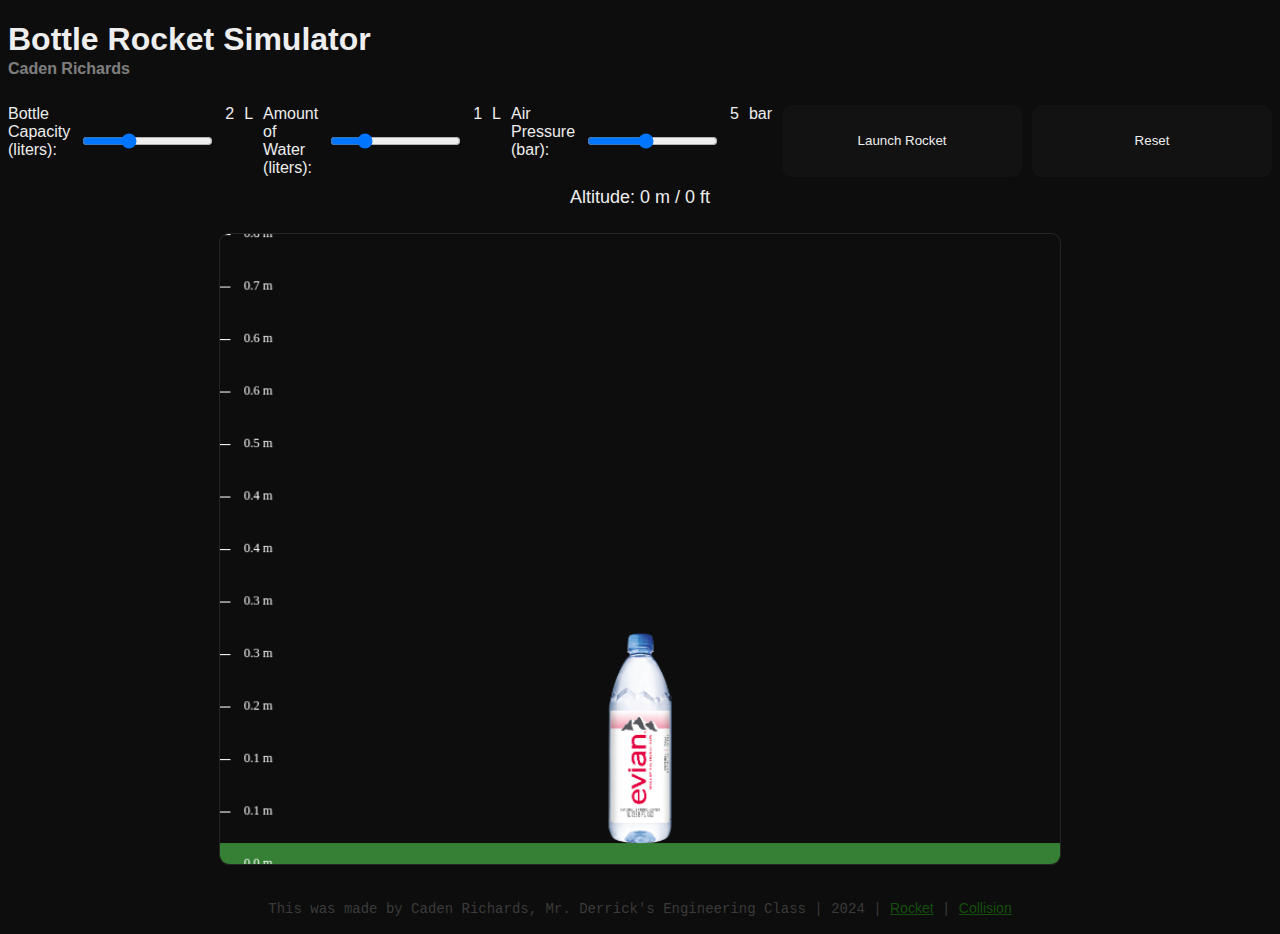
<file: index.html>
<!DOCTYPE html>
<html>

<head>
    <title>Bottle Rocket Simulator</title>
    <link rel="stylesheet" href="style.css">
    <script defer src="bottle.js"></script>
    <meta name="description" content="5/22/2024 Bottle Rocket Simulator - For Engineering Class">
    <meta name="author" content="Caden Richards">
    <meta name="viewport" content="width=device-width, initial-scale=1.0">
</head>

<body>
    <h1 class="title">Bottle Rocket Simulator</h1>
    <h2 class="name">Caden Richards</h2>
    <div id="controls">
        <label for="bottleSize">Bottle Capacity (liters):</label>
        <input type="range" id="bottleSize" min="1" max="4" step="1" value="2" oninput="updateRocketProperties()">
        <span id="bottleSizeLabel">2</span> L
        <br>
        <label for="waterAmount">Amount of Water (liters):</label>
        <input type="range" id="waterAmount" min="0.1" max="4" step="0.1" value="1" oninput="updateRocketProperties()">
        <span id="waterAmountLabel">1</span> L
        <br>
        <label for="airPressure">Air Pressure (bar):</label>
        <input type="range" id="airPressure" min="1" max="10" step="0.1" value="5" oninput="updateRocketProperties()">
        <span id="airPressureLabel">5</span> bar
        <br>
        <button onclick="launchRocket()">Launch Rocket</button>
        <button onclick="resetRocket()">Reset</button>
    </div>
    <div id="altitudeDisplay">Altitude: 0 m / 0 ft</div>
    <canvas id="canvas" width="800" height="600"></canvas>
    <footer>
        This was made by Caden Richards, Mr. Derrick's Engineering Class | 2024 | <a href="./rocket.html">Rocket</a> |
        <a href="./collision.html">Collision</a>
    </footer>
</body>

</html>
</file>
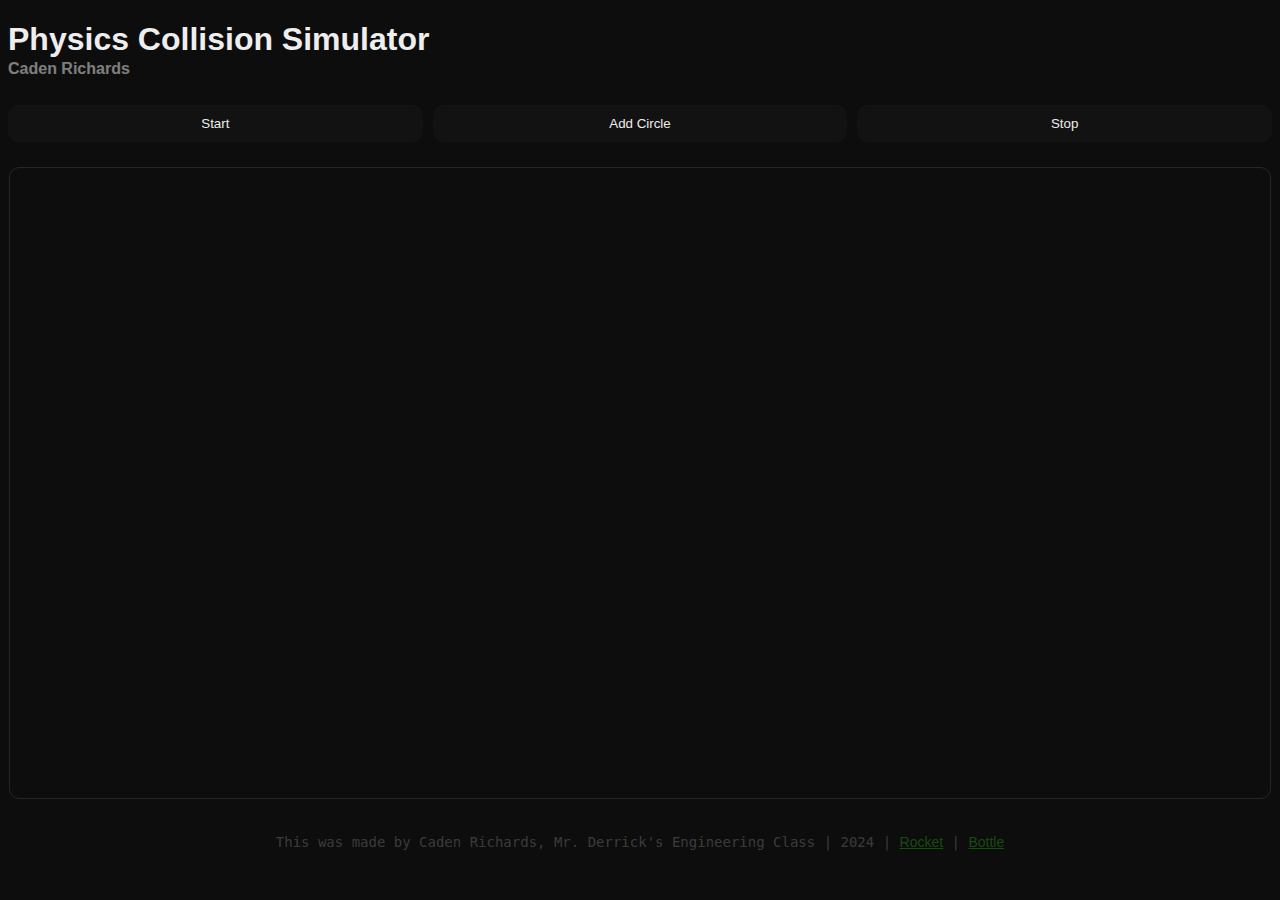
<file: collision.html>
<!DOCTYPE html>
<html>

<head>
    <title>Physics Collision Simulator</title>
    <link rel="stylesheet" href="style.css">
    <script defer src="collision.js"></script>
    <meta name="description" content="5/22/2024 Physics Collision Simulator - For Engineering Class">
    <meta name="author" content="Caden Richards">
    <meta name="viewport" content="width=device-width, initial-scale=1.0">
    <meta name="theme-color" content="#0d0d0d" />
</head>

<body>
    <h1 class="title">Physics Collision Simulator</h1>
    <h2 class="name">Caden Richards</h2>
    <div id="controls">
        <button onclick="startSimulation()">Start</button>
        <button onclick="addCircle()">Add Circle</button>
        <button onclick="stopSimulation()">Stop</button>
    </div>
    <canvas id="canvas"></canvas>
    <footer>
        This was made by Caden Richards, Mr. Derrick's Engineering Class | 2024 | <a href="./rocket.html">Rocket</a> |
        <a href="./index.html">Bottle</a>
    </footer>
</body>

</html>
</file>
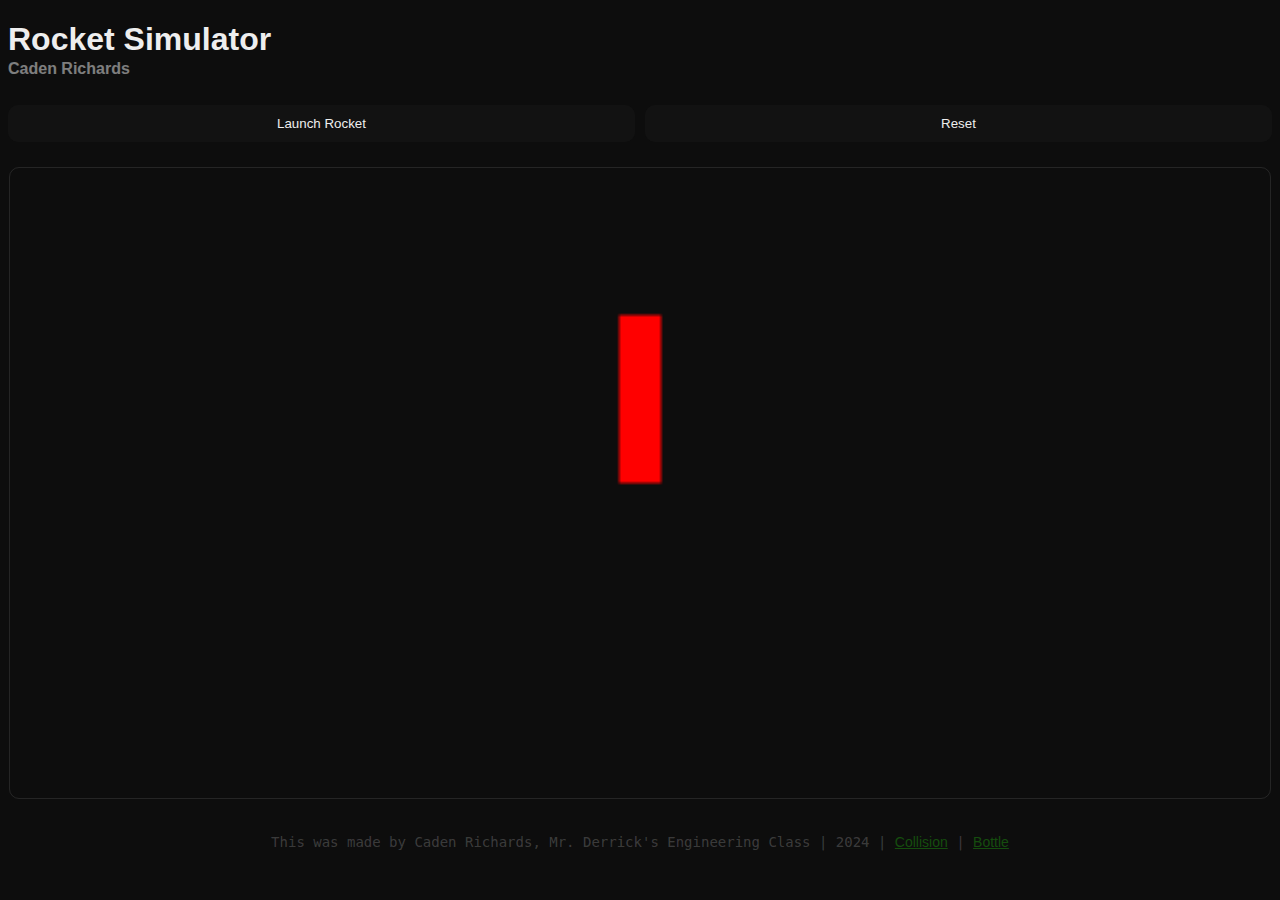
<file: rocket.html>
<!DOCTYPE html>
<html>

<head>
    <title>Rocket Simulator</title>
    <link rel="stylesheet" href="style.css">
    <script defer src="rocket.js"></script>
    <meta name="description" content="5/22/2024 Rocket Simulator - For Engineering Class">
    <meta name="author" content="Caden Richards">
    <meta name="viewport" content="width=device-width, initial-scale=1.0">
</head>

<body>
    <h1 class="title">Rocket Simulator</h1>
    <h2 class="name">Caden Richards</h2>
    <div id="controls">
        <button onclick="launchRocket()">Launch Rocket</button>
        <button onclick="resetRocket()">Reset</button>
    </div>
    <canvas id="canvas"></canvas>
    <footer>
        This was made by Caden Richards, Mr. Derrick's Engineering Class | 2024 | <a
            href="./collision.html">Collision</a> |
        <a href="./index.html">Bottle</a>
    </footer>
</body>

</html>
</file>
<file: style.css>
@import url("https://fonts.cdnfonts.com/css/sf-pro-display");

:root {
  --background: #0d0d0d;
  --foreground: #eeeeee;
  --border: rgba(255, 255, 255, 0.1) solid 1px;
}

* {
  font-family: "SF Pro Display", sans-serif;
  color: var(--foreground);
}

canvas {
  display: flex;

  height: 70vh;
  border-radius: 10px;
  border: var(--border);
  margin: 2% auto;
}

aside {
  left: 0;
}

select,
option,
input {
  background-color: var(--background);
  border: var(--border);
}

html,
body {
  background-color: var(--background);
}

footer {
  font-family: monospace;
  color: rgba(255, 255, 255, 0.2);
  border-radius: 10px;
  text-align: center;
  margin-top: 20px;
  padding: 10px;
  font-size: 14px;
}

#controls {
  display: flex;
  width: 100%;
  gap: 10px;
  & button {
    width: 100%;
  }
}

.title {
  margin-block-start: 0.67em;
  margin-block-end: 0em;
  margin-inline-start: 0px;
  margin-inline-end: 0px;
  color: var(--foreground);
}

.name {
  margin-block-start: 0.1em;
  margin-block-end: 1.67em;
  margin-inline-start: 0px;
  margin-inline-end: 0px;
  opacity: 0.5;
  font-size: 1em;
}

a {
  color: #154d0e;
  &:hover {
    color: #154d0eb2;
  }
}

button {
  border-radius: 10px;
  padding: 10px 15px;
  border: solid 1px transparent;
  background: rgba(73, 73, 73, 0.1);
  color: var(--foreground);
  cursor: pointer;
  &:hover {
    background: rgba(73, 73, 73, 0.2);
  }
}

#altitudeDisplay {
  text-align: center;
  font-size: 18px;
  margin-top: 10px;
}
</file>
